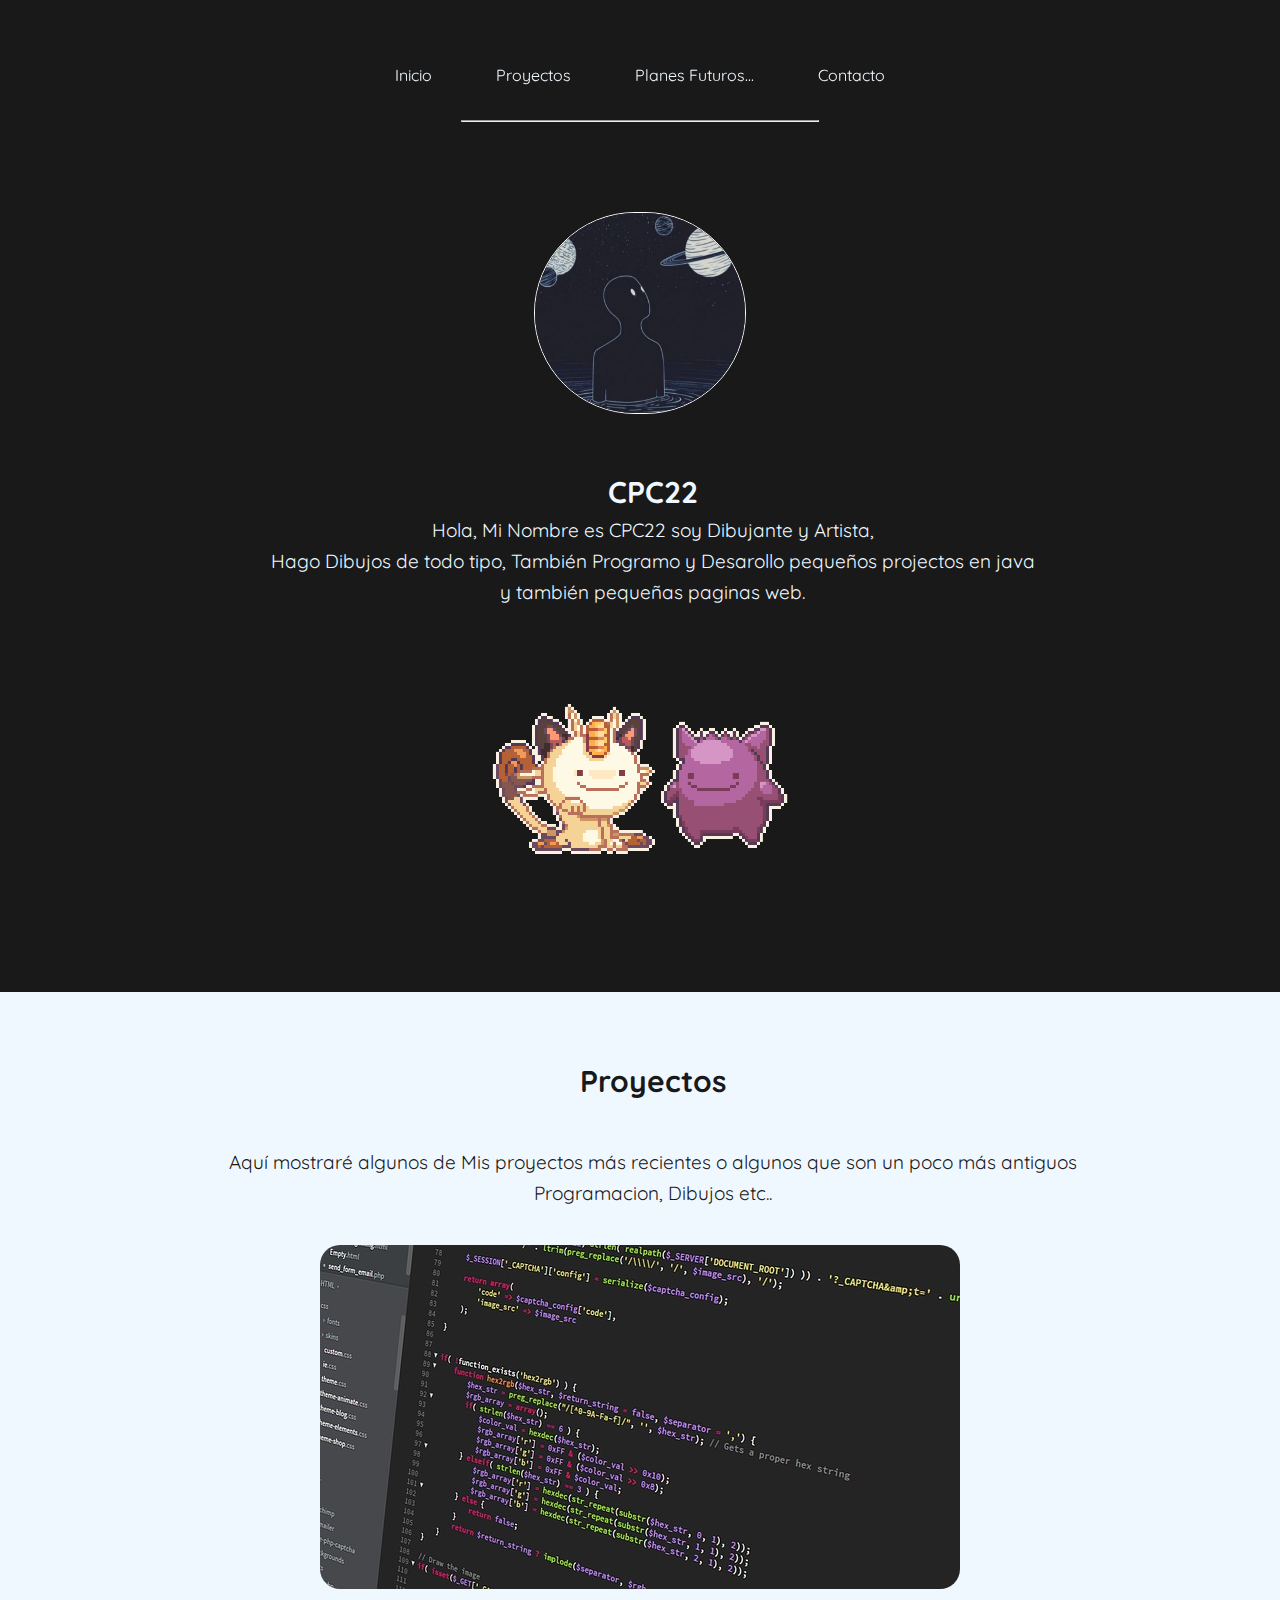
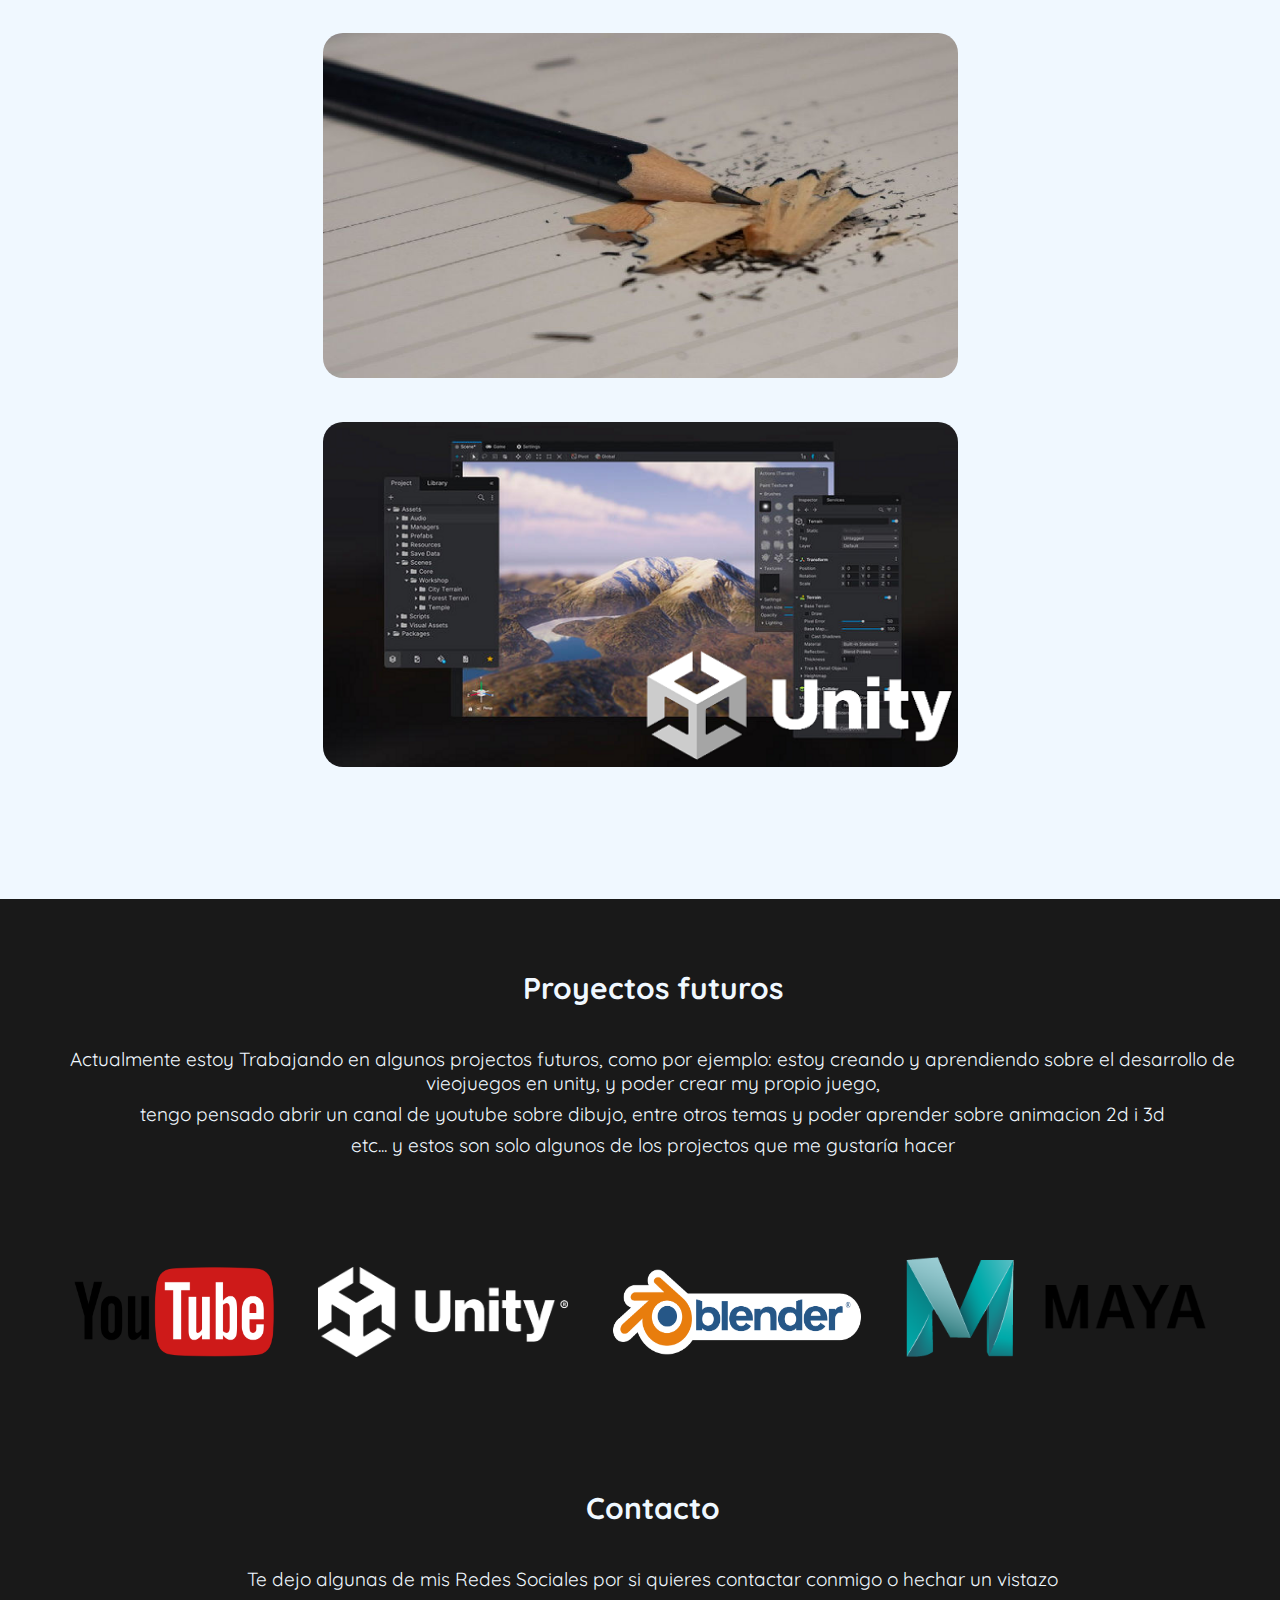
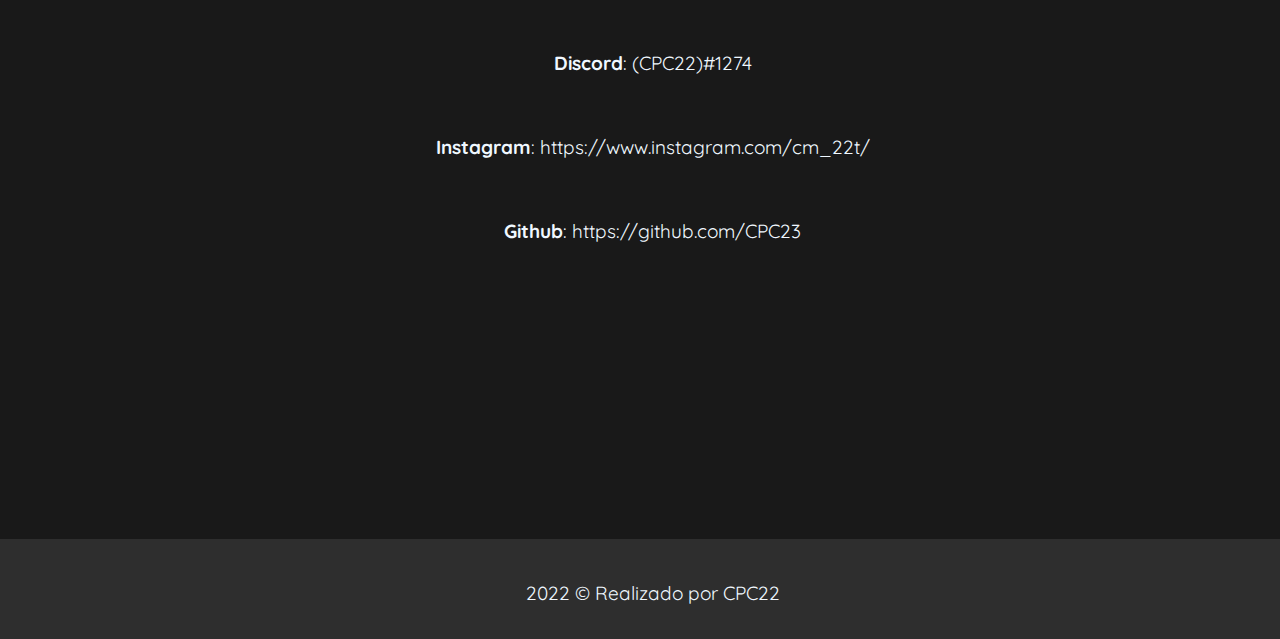
<file: CPC22/Index.html>
<!DOCTYPE html>
<html lang="en">
<head>
    <meta charset="UTF-8">
    <meta http-equiv="X-UA-Compatible" content="IE=edge">
    <meta name="viewport" content="width=device-width, initial-scale=1.0">
    <title>CPC22</title>
    <meta name="CPC22">
    <meta name="Descripcion" content="BIENVENIDO A MI PAGINA WEB">
    <link rel="stylesheet" href="estilos.css">
    <link href="https://fonts.googleapis.com/css2?family=Quicksand:wght@300&display=swap" rel="stylesheet">
</head>
<body>
    <div class="c-global"> <!--global container-->
        <header><!--header part-->
            <nav>
                <a href="#">Inicio
                    <!--link-->
                </a>
                <a href="#proyectos">Proyectos
                    <!--link-->
                </a>
                <a href="#proyectos-futuros">Planes Futuros...
                    <!--link-->
                </a>
                <a href="#contacto">Contacto
                    <!--link-->
                </a>
            </nav>
        </header><!--header part finish-->
        <hr>
        <section id="introduction">
            <img id="google" src="img/Screenshot_20220912-063933_Google.jpg">
            <div class="text">
                <h1 id="nombre">CPC22</h1>
                <p>Hola, Mi Nombre es CPC22 soy Dibujante y Artista,</p>
                <p>Hago Dibujos de todo tipo, También Programo y Desarollo pequeños projectos en java</p>
                <p>y también pequeñas paginas web.</p>
                <img src="img/gifs-png-】-gifs™-amino-arte-em-pixels-pokemon-arte.gif" style="width: 300px; height: 150px; margin-top: 100px;">
            </div>
        </section>
        <!--parte del middle-->
        <section class="middle">
            <h1 id="proyectos">Proyectos</h1>
                <p class="p2">Aquí mostraré algunos de Mis proyectos más recientes o algunos que son un poco más antiguos
                </p>
                <p style="color: #191919;">Programacion, Dibujos etc..</p>
            <div class="img">
                <a href="programcion.html"><img id="java" src="img/java.jpg"></img></a>
                <a href="dibujo.html"><img id="dibujo" src="img/funcion-de-un-lapiz.jpg"></img></a>
                <a href="unity.html"><img id="unity" src="img/unity-engine-landscape-swimlane.png"></img></a>
            </div>
        </section>
        <!--parte del pro-bottom-->
        <section class="pre-bottom">
            <h1 id="proyectos-futuros">Proyectos futuros</h1>
            <p class="p3">Actualmente estoy Trabajando en algunos projectos futuros, como por ejemplo:
                estoy creando y aprendiendo sobre el desarrollo de vieojuegos en unity, y poder crear my propio juego,
            </p>
            <p>tengo pensado abrir un canal de youtube sobre dibujo, entre otros temas y poder aprender sobre animacion 2d i 3d</p>
            <p>etc... y estos son solo algunos de los projectos que me gustaría hacer</p>
            <img src="img/2560px-Logo_of_YouTube_(2015-2017).svg.png" style="width: 200px; height: 90px; margin-top: 100px;">
            <img src="img/U_Logo_White_RGB_1C.png" style="width: 250px; height: 90px; margin-top: 100px; margin-left: 40px;">
            <img src="img/blender_logo_socket.png" style="width: 250px; height: 90px; margin-top: 100px; margin-left: 40px;">
            <img src="img/Maya-Logo-2013.png" style="width: 300px; height: 100px; margin-top: 100px; margin-left: 40px;">
        </section>
        <!--parte del Contacto-->
        <section class="bottom">
            <h1 id="contacto">Contacto</h1>
                <p class="p3">Te dejo algunas de mis Redes Sociales por si quieres contactar conmigo o hechar un vistazo</p>
                <p style="margin-top: 60px;"> <strong>Discord</strong>: (CPC22)#1274</p>
                <p style="margin-top: 60px;"> <strong>Instagram</strong>: https://www.instagram.com/cm_22t/</p>
                <p style="margin-top: 60px;"> <strong>Github</strong>: https://github.com/CPC23</p>
        </section>
        <!--parte del footer-->
        <footer>
            <p> 2022 © Realizado por CPC22</p>
        </footer>
    </div>
</body>
</html>
</file>
<file: CPC22/estilos.css>
*{
    margin: 0;
    padding: 0;
}
/*html*/
html{
    scroll-behavior: smooth;
}
/*parte del body*/
body{
    background-color:#191919;
}
/*parte del header*/
header {
    display: flex;
    justify-content: center;
    align-items: center;
    margin-top: 50px;
    position: sticky;
    top: 0;
    padding: 15px;
}
    nav a{
        padding: 30px;
        justify-content: center;
        color: aliceblue;
        font-family: 'Quicksand', sans-serif;
        text-decoration: none;
        transition: all 500ms ease-in-out;
    }
    a:hover{
        opacity: 40%;
       transition: all 500ms ease-in-out;
    }
    hr{
        margin-top: 20px;
        margin-left: 36%;
        margin-right: 36%;
        text-align: center;
        justify-content: center;
    }
/*scrollbar*/
::-webkit-Scrollbar {
    background-color: aliceblue;
    width: 5px;
}
::-webkit-scrollbar-thumb{
    background-color: #191919;
}
/*parte del inicio introduccion texto he imagen principal etc.. incluye tot el contenido que se encuentraaa en introduccion*/
#introduction{
    display: flexbox;
    text-align: center;
    justify-content: center;
    align-items: center;
    height: 270px;
}
#google{
    margin-top: 90px;
    width: 210px;
    height: 200px;
    border: 1px solid white;
    border-radius: 120px;
    }
    h1{
        font-family: 'Quicksand', sans-serif;
        font-size: 30px;
        color: aliceblue;
        margin-left: 25px;
    }
    p{
        font-family: 'Quicksand', sans-serif;
        font-size: 19px;
        color: aliceblue;
        margin-left: 25px;
        margin-top: 7px;
    }
.text{
    margin-top: 55px;
}
/* Inicio de la parte de middle donde contiene toda la informaacion Relaacionada con el middle */
.middle{
    display: flexbox;
    margin-top: 600px;
    width: 100%;
    background-color: aliceblue;
    align-items: center;
    text-align: center;
    flex-wrap: wrap;
    padding-bottom: 10%;
}
#proyectos{
    padding-top: 70px;
    color: #191919;   
}
    .p2{
        margin-top: 50px;
        color: #191919;
        font-size: 19px;
    }
.img img{
    margin-top: 40px;
    margin-left: 20px;
    margin-right: 20px;
    border-radius: 20px;
}
#dibujo{
    width: 635px;
    height: 345px;
}
#unity{
    width: 635px;
    height: 345px;
}
.img a{
    transition: all 500ms ease-in-out;
}
.img a:hover{
    opacity: 70%;
    transition: all 500ms ease-in-out;
}
/*conenido de la parte de Proyectos Futuros*/

.pre-bottom{
    text-align: center;
    display: flexbox;
    justify-content: center;
    height: 500%;
    padding-bottom: 10%;
}
#proyectos-futuros{
    margin-top: 70px;
}
/*parte de el contacto*/

.bottom{
text-align: center;
display: flexbox;
justify-content: center;
height: 650px;
}
.p3{
margin-top: 40px;

}
.iconos{
    width: 50px;
    height: 10px;
}
/*parte del footer*/
footer{
    height: 100px;
    display: flex;
    justify-content: center;
    align-items: center;
    background-color: #2e2e2e;
}

/*ADAPTACION DISPOSITVOS */ /*TELEFONES MOVILES */
@media only screen and (max-width: 700px) {
    .img img  {width: 80%;}
    #unity {width: 80%;
        height: 80%;}
    #dibujo   {width: 80%;
                height: 80%;}
}
@media only screen and (max-width: 400px) {
    .img img  {width: 80%;}
    #unity {width: 80%;
        height: 80%;}
    #dibujo   {width: 80%;
                height: 80%;}
}

@media only screen and (max-width: 600px) {
    nav a{
        padding: 5px;
        justify-content: center;
        color: aliceblue;
        font-family: 'Quicksand', sans-serif;
        text-decoration: none;
        transition: all 500ms ease-in-out;
    }
@media only screen and (max-width: 600px) {
        nav a{
            padding: 2px;
            justify-content: center;
            color: aliceblue;
            font-family: 'Quicksand', sans-serif;
            text-decoration: none;
            transition: all 500ms ease-in-out;
        }

    }
}
</file>
